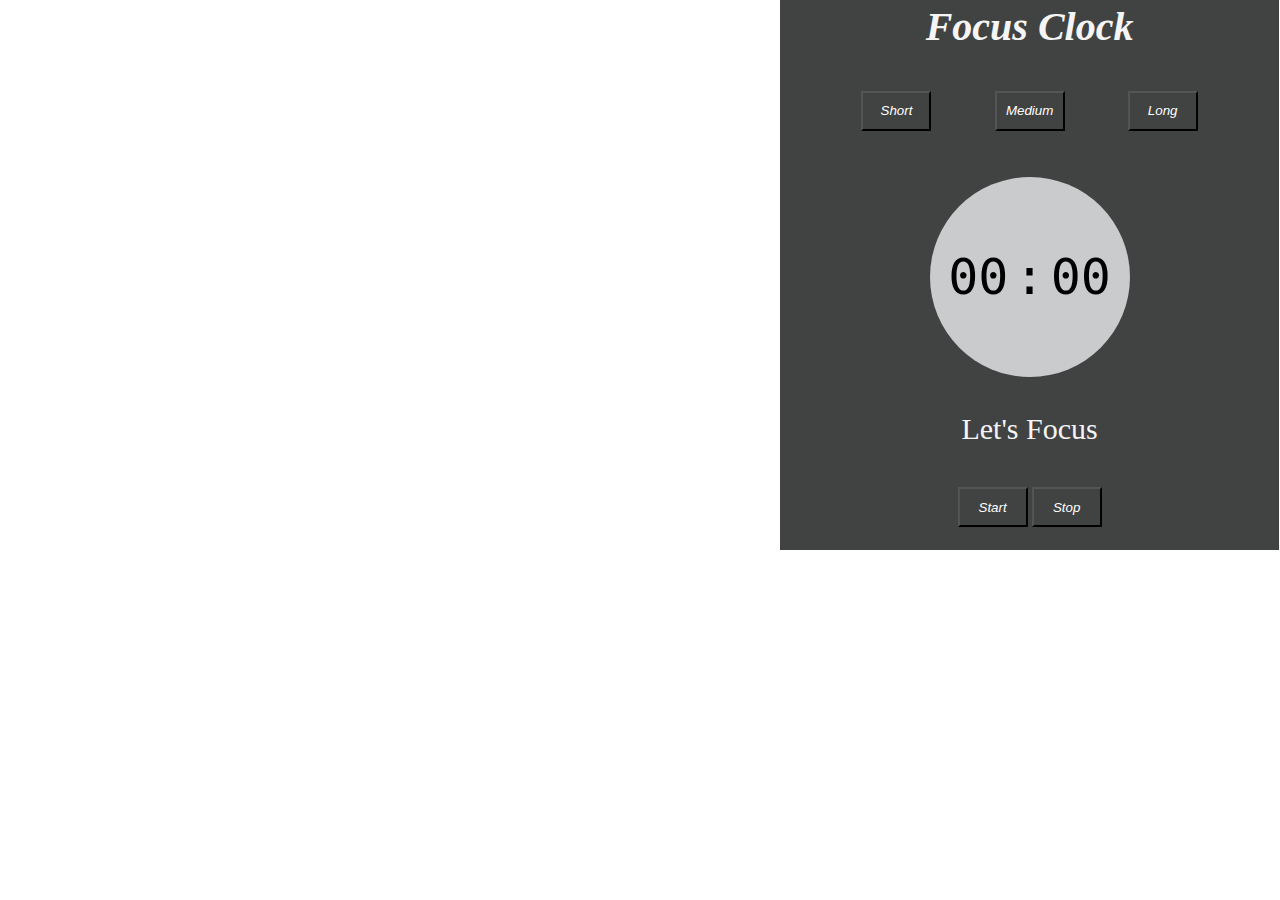
<file: index.html>
<!DOCTYPE html>
<html lang="en">
<head>
    <meta charset="UTF-8">
    <meta name="viewport" content="width=device-width, initial-scale=1.0">
    <title>Document</title>
    <link rel="stylesheet" href="focusClock.css">
</head>
<body>

    <div id="body">
      
        <div id="clock">
            <i>Focus Clock</i>
<br>
            <div id="button">
            <div class="buttons"><button><i>Short</i></button></div>
            <div class="buttons"><button><i>Medium</i></button></div>
            <div class="buttons"><button><i>Long</i></button></div>
            </div>

<br>
<br>
            <div id="timmer">
                <div id="circle">
                    <div id="time1"></div>
                    <div id="time3">:</div>
                    <div id="time2"></div>
                </div>

                <div id="message"></div>

                <div id="Start">
                    <button><i>Start</i></button>
                    <button><i>Stop</i></button>
                </div>
             </div>

        </div>

        

        
    </div>
    


     
    <script src="focusClock.js"></script>
</body>
</html>
</file>
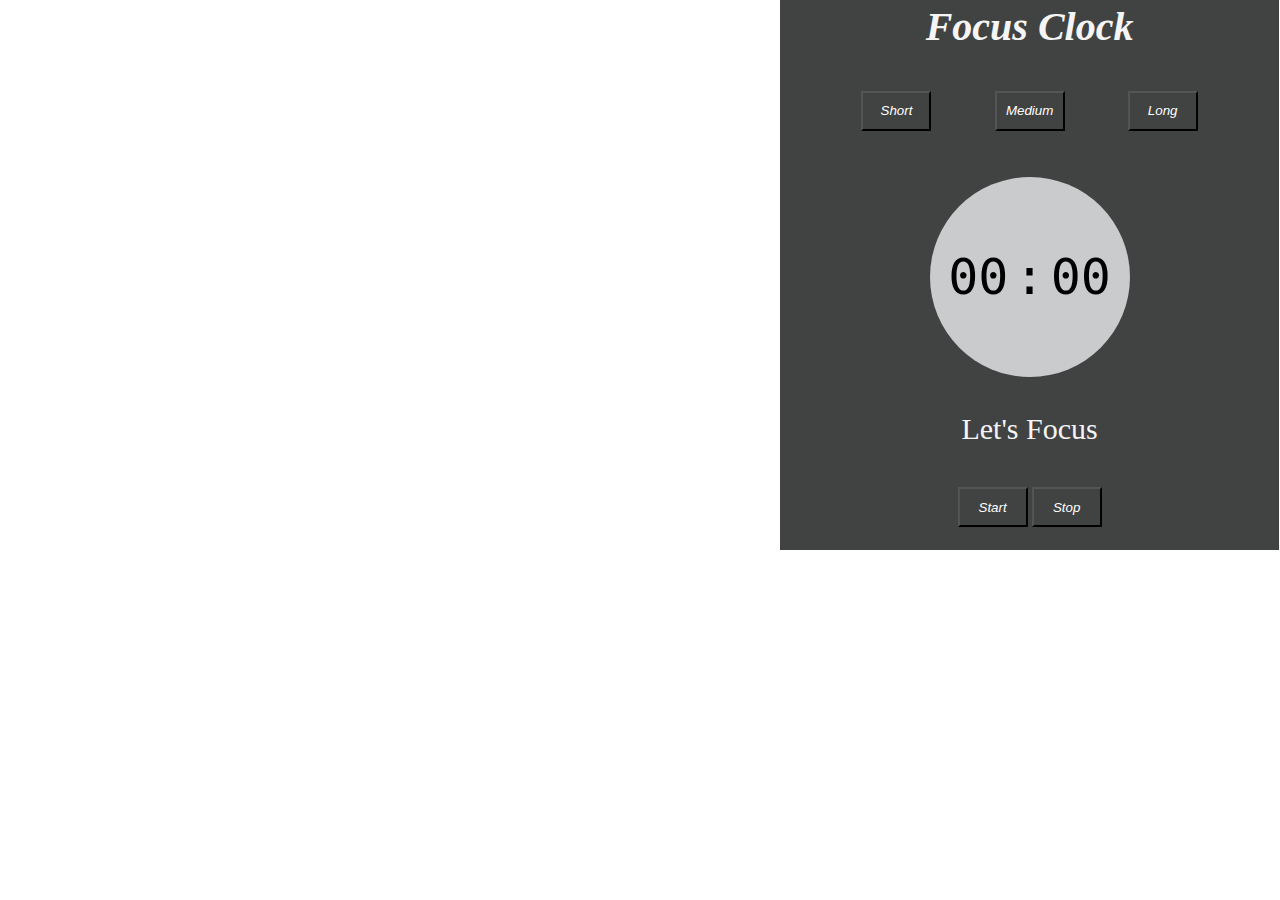
<file: focusClock.html>
<!DOCTYPE html>
<html lang="en">
<head>
    <meta charset="UTF-8">
    <meta name="viewport" content="width=device-width, initial-scale=1.0">
    <title>Document</title>
    <link rel="stylesheet" href="focusClock.css">
</head>
<body>

    <div id="body">
      
        <div id="clock">
            <i>Focus Clock</i>
<br>
            <div id="button">
            <div class="buttons"><button><i>Short</i></button></div>
            <div class="buttons"><button><i>Medium</i></button></div>
            <div class="buttons"><button><i>Long</i></button></div>
            </div>

<br>
<br>
            <div id="timmer">
                <div id="circle">
                    <div id="time1"></div>
                    <div id="time3">:</div>
                    <div id="time2"></div>
                </div>

                <div id="message"></div>

                <div id="Start">
                    <button><i>Start</i></button>
                    <button><i>Stop</i></button>
                </div>
             </div>

        </div>

        

        
    </div>
    


     
    <script src="focusClock.js"></script>
</body>
</html>
</file>
<file: focusClock.css>
*{
    padding: 0px;
    margin: 0px;
    box-sizing: border-box;
}
#body{
    /* border: 2px solid red; */
    width: auto;
    height: 550px;

    background-image: url(https://res.cloudinary.com/doxampopt/image/upload/v1747237068/1226356_qrsath.jpg);
    background-size: contain;
    background-repeat: no-repeat;
}
#clock{
    /* border: 2px solid green; */
    width: 39%;
    height: 550px;
    margin-left: 780px;
    background-color:#414343;
    display: flex;

    flex-direction: column;
    justify-content: space-around;
    align-items: center;
   padding-bottom: 20px;
    
}
#clock>i{
    /* border: 2px solid green; */
    color: whitesmoke;
    font-family:cursive;
    font-size: 40px;
    font-weight: bolder;
    
}
.buttons{
    font-family:fantasy;
    font-size: 40px;
    font-weight: bolder;
    /* border: 2px solid green; */
    width: fit-content;
    

}
button{
background-color: #414343;
    color: white;
    width: 70px;
    height: 40px;
}
#button{
     /* border: 2px solid green;  */
     width: 80%;
    display: flex;
    flex-direction: row;
    justify-content: space-around;
}
#timmer{
    /* border: 2px solid rebeccapurple;   */
    width: 300px;
    height: 350px;
    display: flex;
    flex-direction: column;
    align-items: center;
    justify-content: center;
    justify-content: space-between;
}
#circle{
    width: 200px;
    height: 200px;
    border-radius: 50%;
    display: flex;
    flex-direction: row;
    align-items: center;
    justify-content: center;
    background-color: rgb(202, 203, 205);
}
#time1{
     /* border: 2px solid rebeccapurple;  */
    width: 150px;
    height: 70px;
     display: flex;
    align-items: center;
    justify-content: center;
    font-size: 50px;
    font-family: monospace;
}
#time3{
     /* border: 2px solid rebeccapurple;  */
    width: 5px;
    height: 70px;
     display: flex;
    align-items: center;
    justify-content: center;
    font-size: 50px;
    font-family: monospace;
}
#time2{
     /* border: 2px solid rebeccapurple;  */
    width: 150px;
    height: 70px;
     display: flex;
    align-items: center;
    justify-content: center;
    font-size: 50px;
    font-family: monospace;
}
/* /* #Start{
    /* border: 2px solid rebeccapurple; 
}  */
#message{
      /* border: 2px solid rebeccapurple;  */
    width: 100%;
    height: 40px;
    font-size: 30px;
    font-family:cursive;
    display: flex;
    justify-content: center;
    color: whitesmoke;
}
</file>
